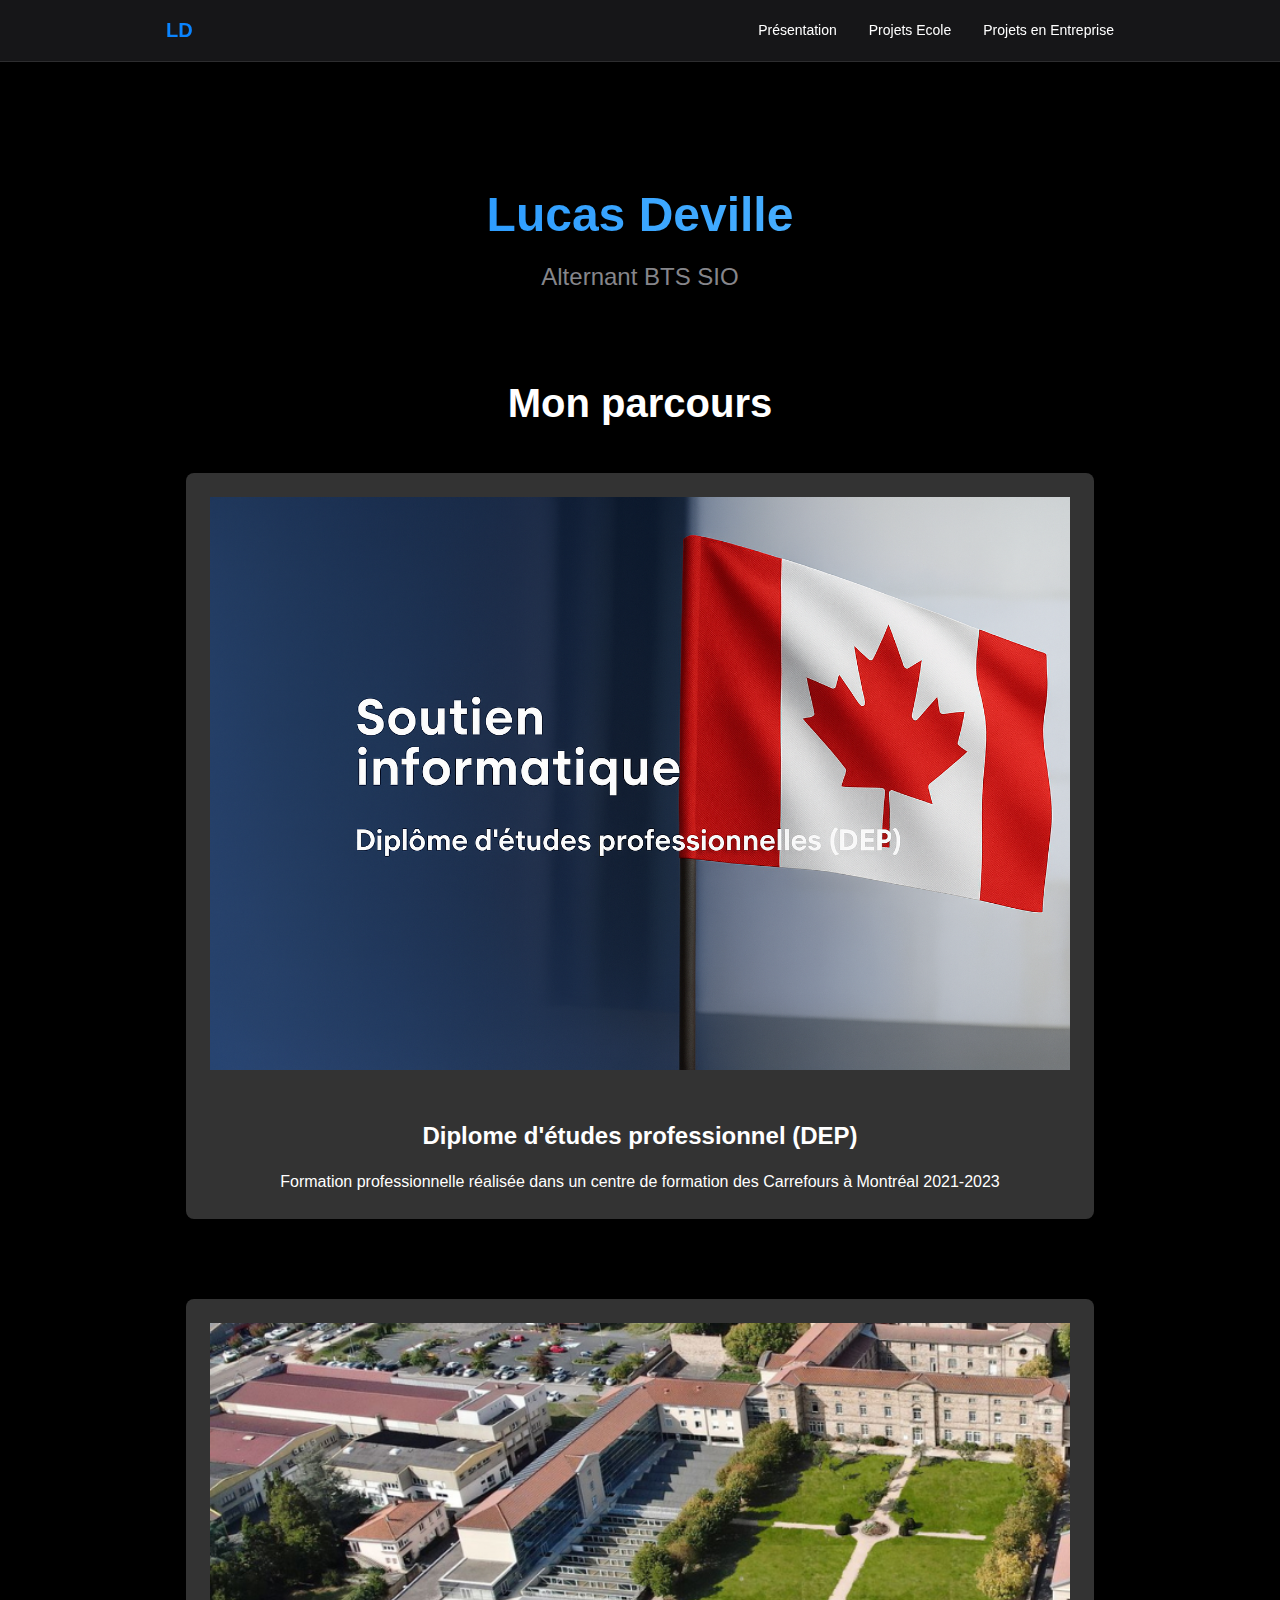
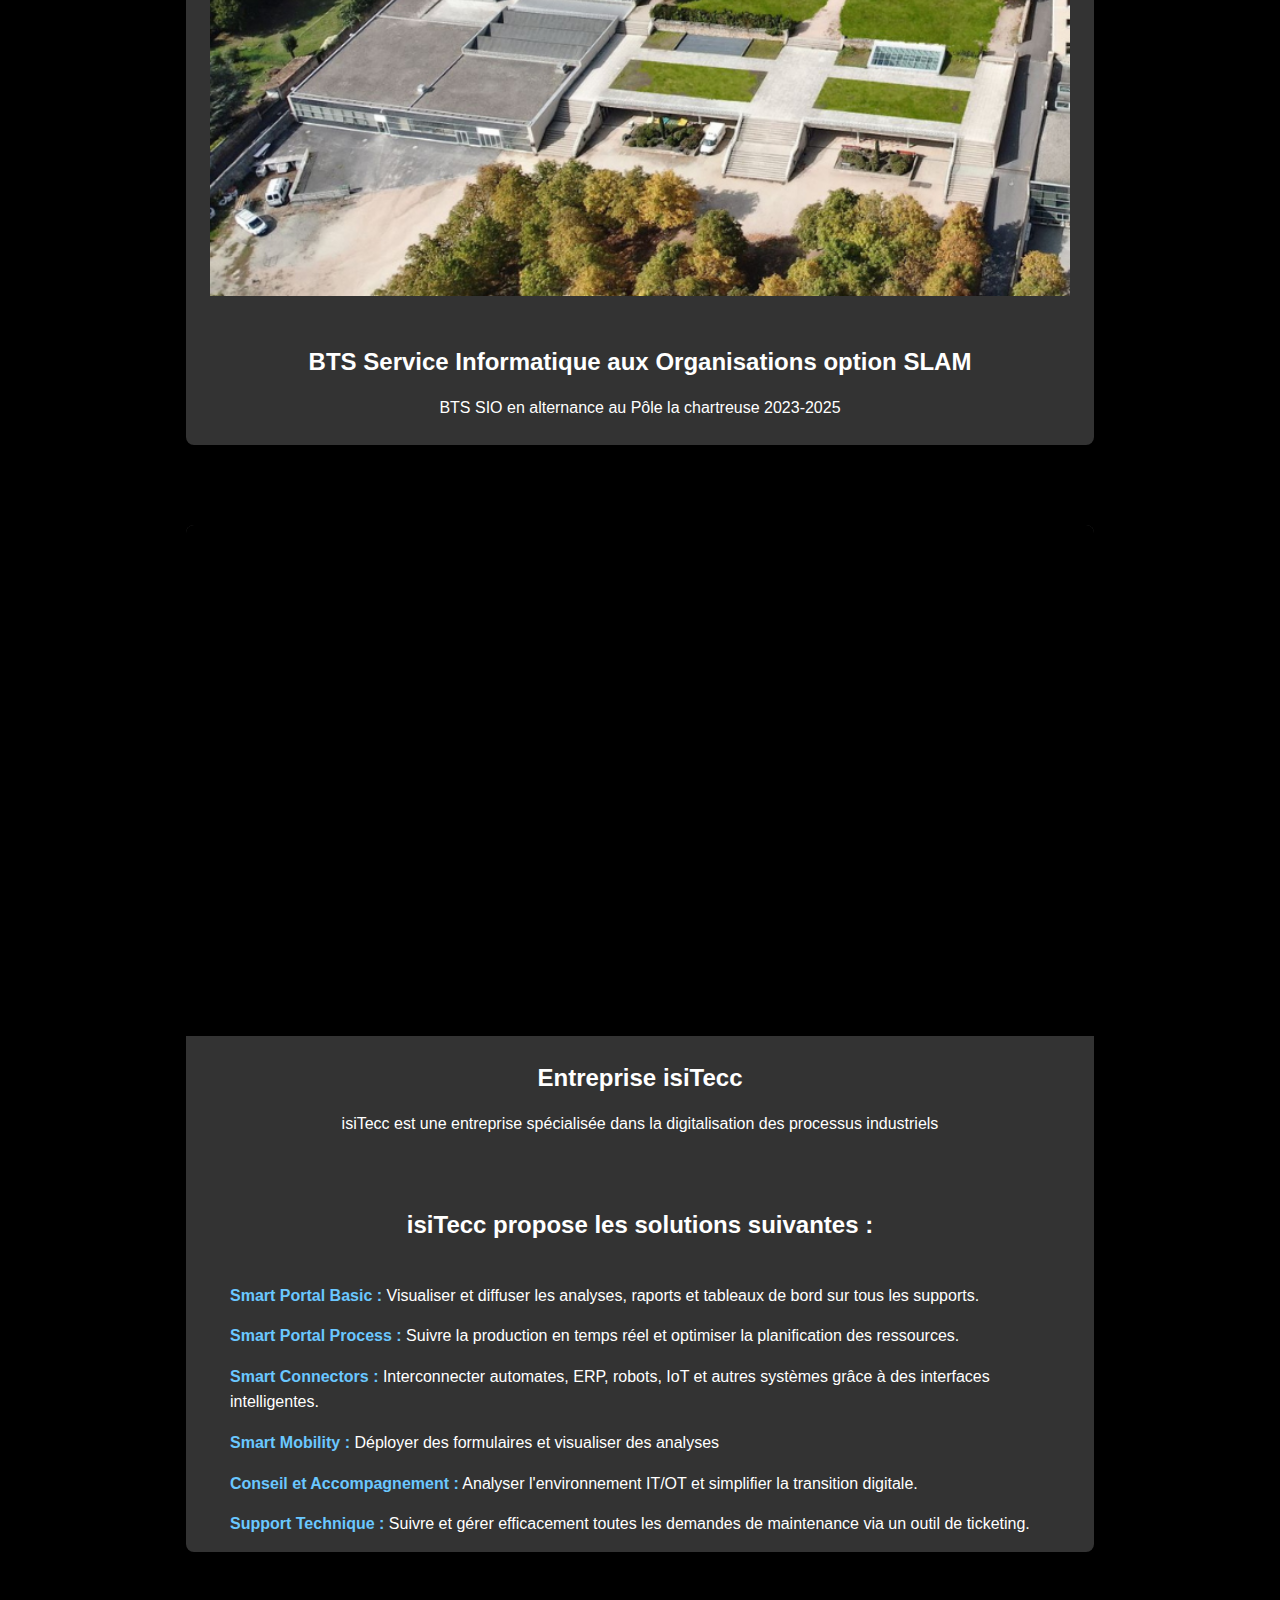
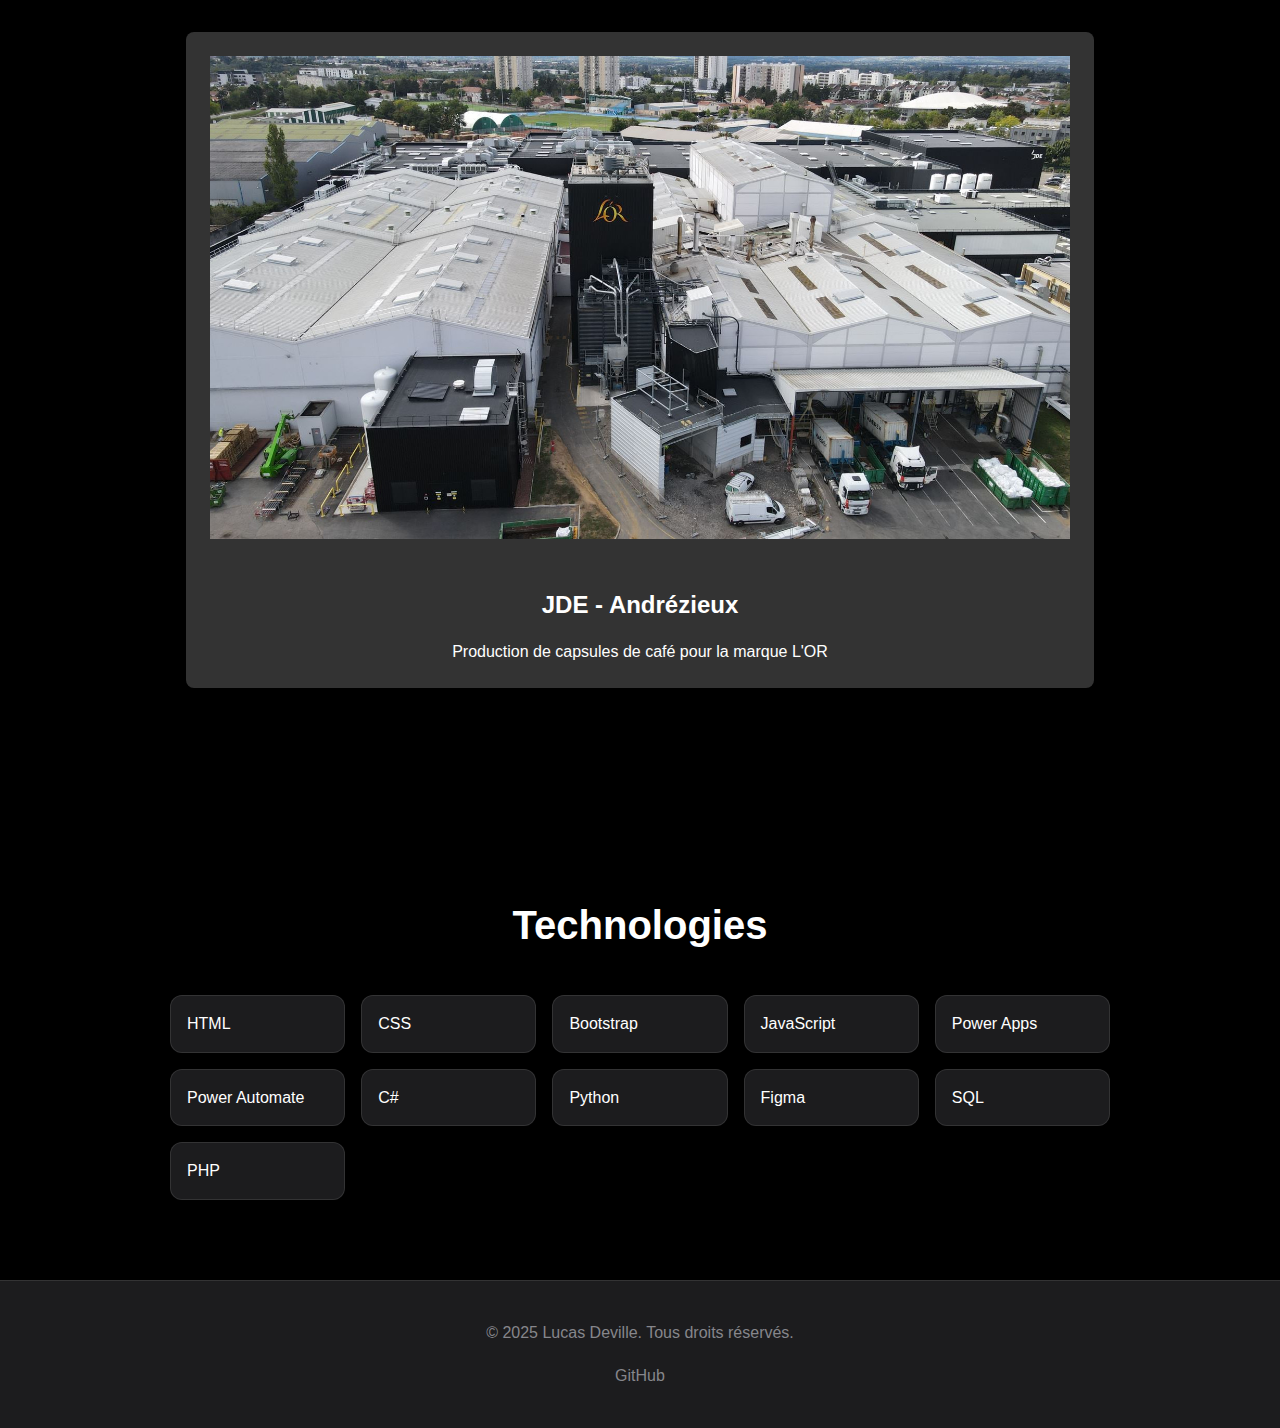
<file: src/pages/index.html>
<!DOCTYPE html>
<html lang="fr">
<head>
    <meta charset="UTF-8">
    <meta name="viewport" content="width=device-width, initial-scale=1.0">
    <title>Lucas Deville | Portfolio</title>
    <link rel="stylesheet" href="../assets/css/styles.css">
</head>
<body>
    <nav class="nav-container">
        <div class="nav">
            <div class="logo">LD</div>
            <div class="nav-links">
                <a href="index.html">Présentation</a>
                <a href="projetsecole.html">Projets Ecole</a>
                <a href="projects.html">Projets en Entreprise</a>
                
            </div>
        </div>
    </nav>

    <section class="hero">
        <h1>Lucas Deville </h1>
        <p>Alternant BTS SIO</p>
    </section>

    <section class="section">
        <h2 class="section-title">Mon parcours</h2>
        <div class="projects-grid">
            <div class="project-card">
                <img src="../assets/img/canada.png" alt="Projet 1">
                <div class="project-info">
                    <h3>Diplome d'études professionnel (DEP)</h3>
                    <p>Formation professionnelle réalisée dans un centre de formation des Carrefours à Montréal 2021-2023</p>
                </div>
            </div>
            <div class="project-card">
                <img src="../assets/img/lycee_pro.png" alt="Projet 2">
                <div class="project-info">
                    <h3>BTS Service Informatique aux Organisations option SLAM</h3>
                    <p>BTS SIO en alternance au Pôle la chartreuse 2023-2025</p>
                </div>
            </div>
            <div class="project-card">
                <div class="video-container" data-video-container>
                    <iframe 
                        src="https://www.youtube.com/embed/V3luxernPPI?si=wNBXW-7Cxy1CAUSg&mute=1&loop=1&playlist=V3luxernPPI&vq=hd1080" 
                        title="YouTube video player" 
                        frameborder="0" 
                        allow="accelerometer; autoplay; clipboard-write; encrypted-media; gyroscope; picture-in-picture; web-share" 
                        referrerpolicy="strict-origin-when-cross-origin" 
                        >
                    </iframe>
                </div>
                <div class="project-info">
                    <h3>Entreprise isiTecc</h3>
                    <p>isiTecc est une entreprise spécialisée dans la digitalisation des processus industriels</p><br><br><br>
                    <h3>isiTecc propose les solutions suivantes :<h3>
                </div> 
                
                <ul class="services-list">
                    <li><strong>Smart Portal Basic :</strong> Visualiser et diffuser les analyses, raports et tableaux de bord sur tous les supports.</li>
                    
                    <li><strong>Smart Portal Process :</strong> Suivre la production en temps réel et optimiser la planification des ressources.</li>
                    
                    <li><strong>Smart Connectors :</strong> Interconnecter automates, ERP, robots, IoT et autres systèmes grâce à des interfaces intelligentes.</li>
                    
                    <li><strong>Smart Mobility :</strong> Déployer des formulaires et visualiser des analyses</li>
                    
                    <li><strong>Conseil et Accompagnement :</strong> Analyser l'environnement IT/OT et simplifier la transition digitale.</li>
                    
                    <li><strong>Support Technique :</strong> Suivre et gérer efficacement toutes les demandes de maintenance via un outil de ticketing.</li>
                </ul>
            </div>
            
            <div class="project-card">
                <img src="../assets/img/initial-jde-peets-lor-andrezieux-boutheon-c-dr.jpg" alt="Projet 2">
                <div class="project-info">
                    <h3>JDE - Andrézieux</h3>
                    <p>Production de capsules de café pour la marque L'OR</p>
                </div>
            </div>
        </div>
    </section>

    <section class="section">
        <h2 class="section-title">Technologies</h2>
        <div class="skills-grid">
            <div class="skill">HTML</div>
            <div class="skill">CSS</div>
            <div class="skill">Bootstrap</div>
            <div class="skill">JavaScript</div>
            <div class="skill">Power Apps</div>
            <div class="skill">Power Automate</div>
            <div class="skill">C#</div>
            <div class="skill">Python</div>
            <div class="skill">Figma</div>
            <div class="skill">SQL</div>
            <div class="skill">PHP</div>
        </div>
    </section>

    <footer>
        <p>&copy; 2025 Lucas Deville. Tous droits réservés.</p>
        <div class="social-links">
            <a href="https://github.com/Hoza-GH" target="_blank">GitHub</a>
        </div>
    </footer>

    <script src="../assets/js/main.js"></script>
</body>
</html>
</file>
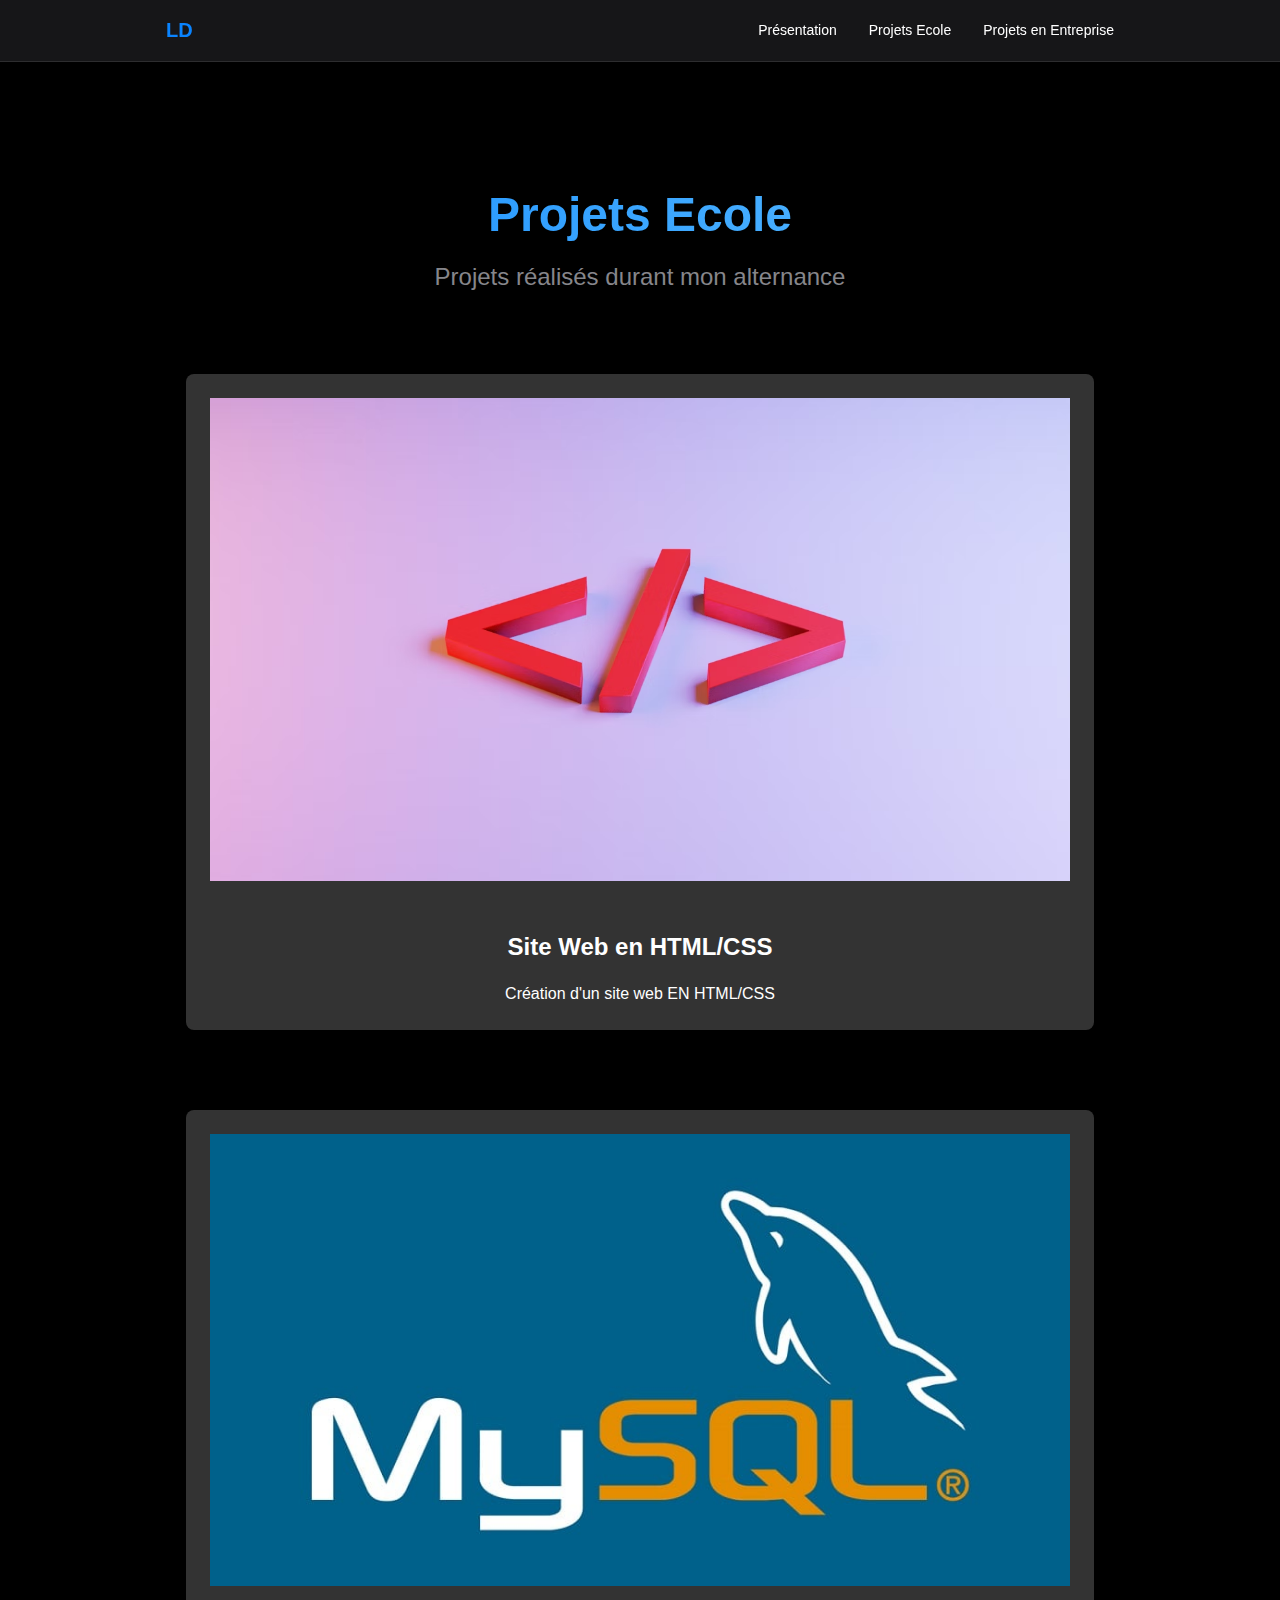
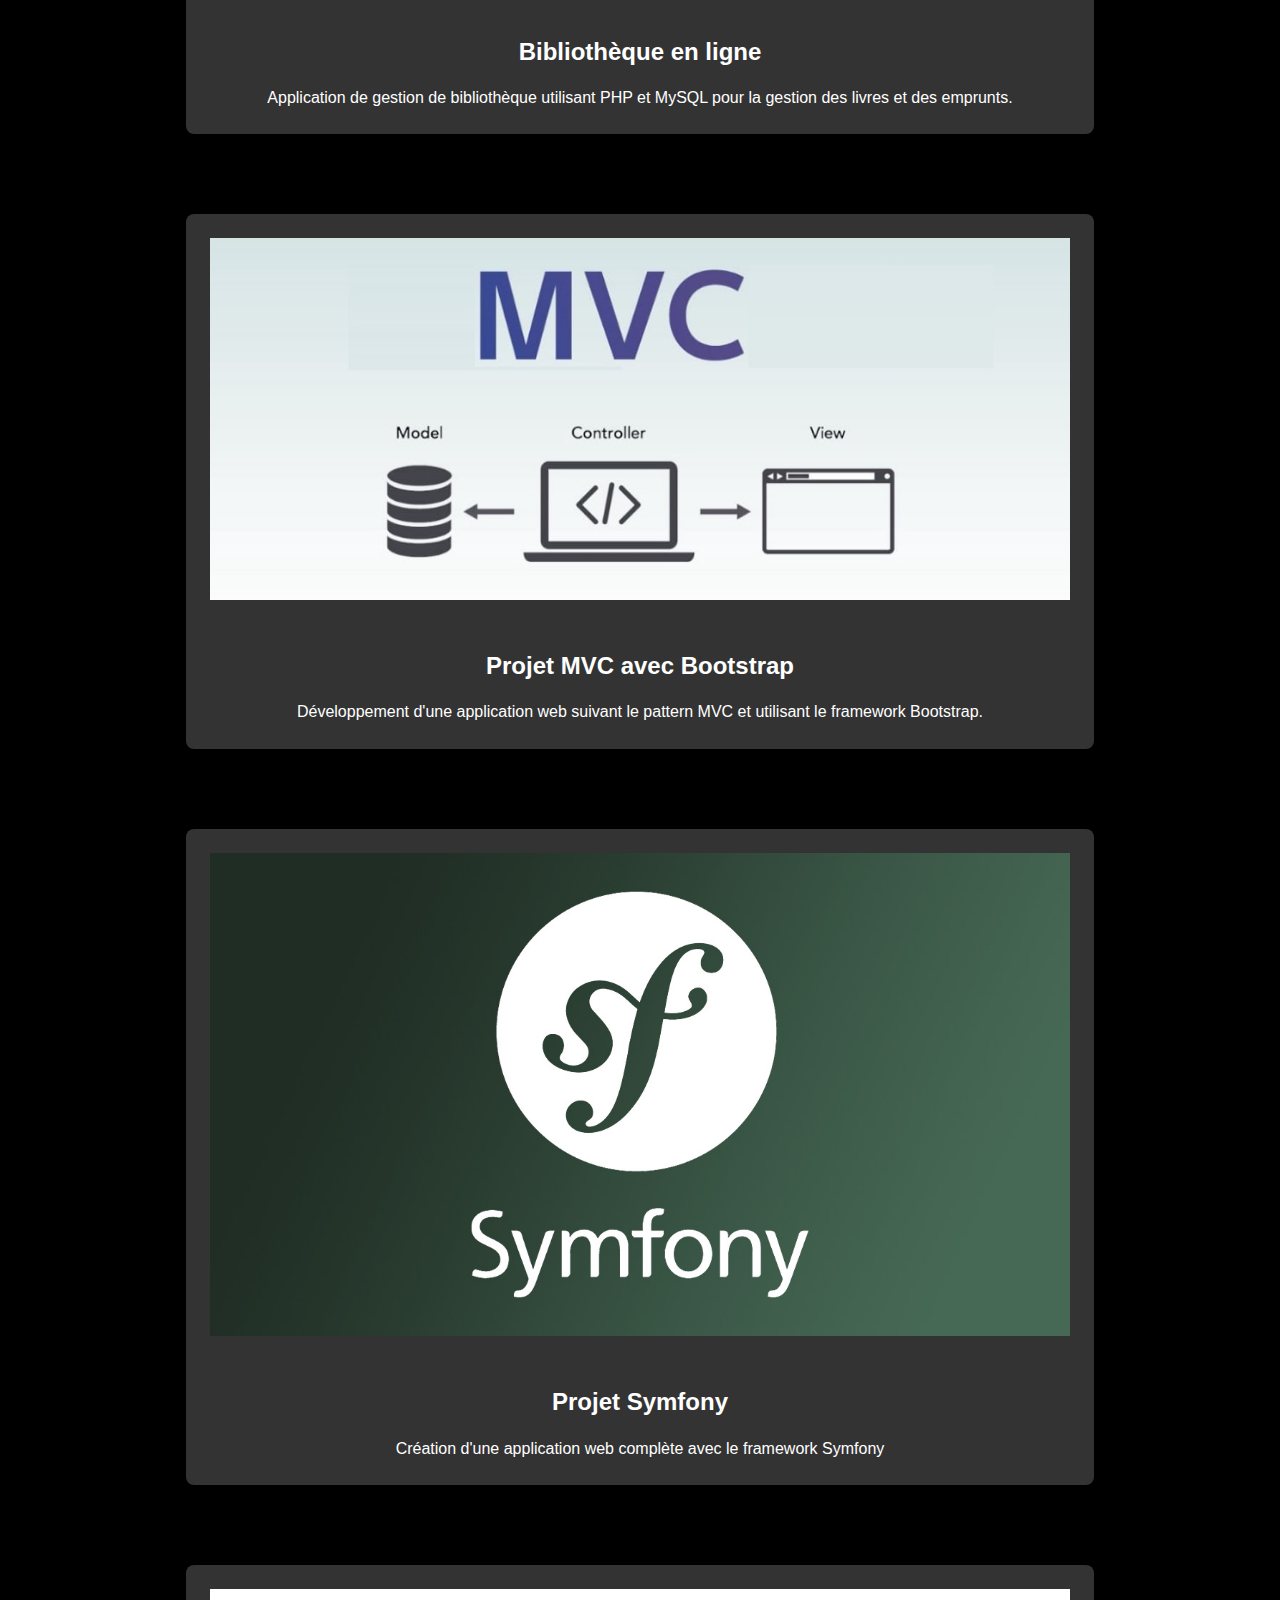
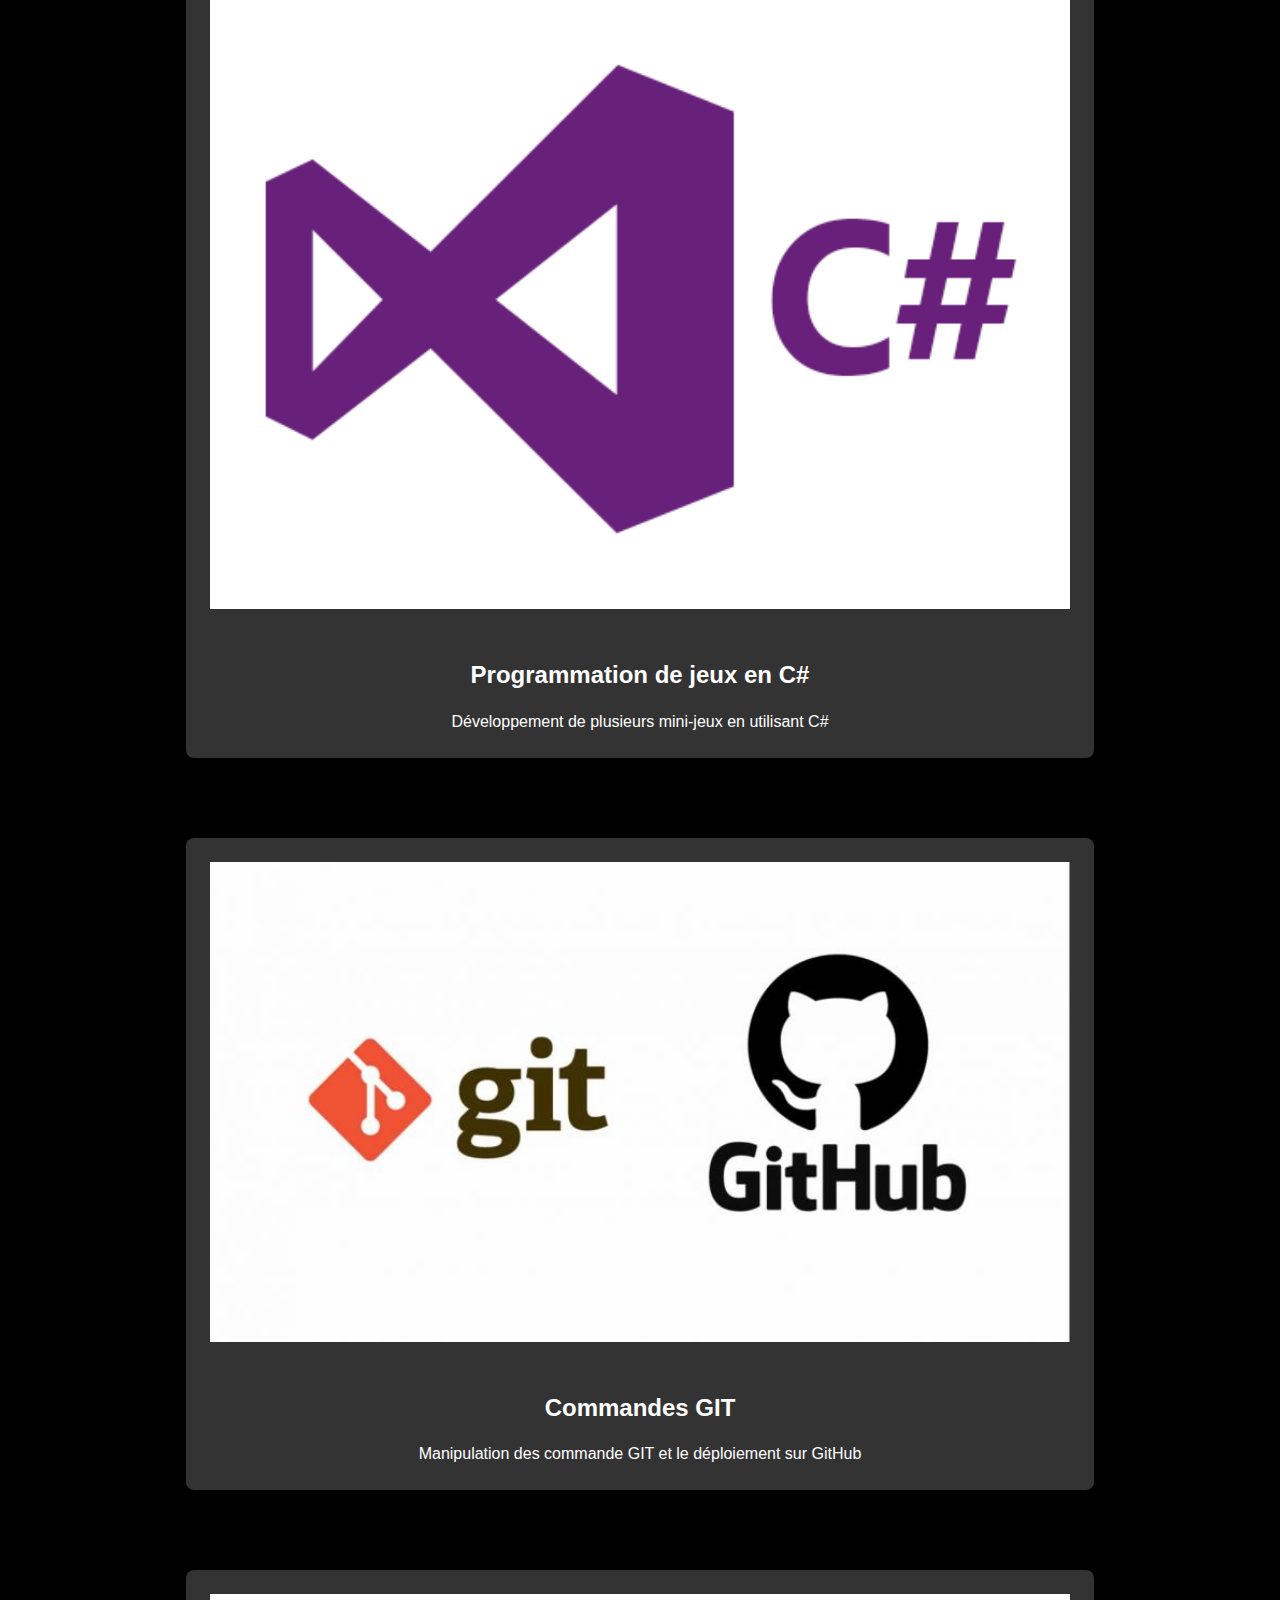
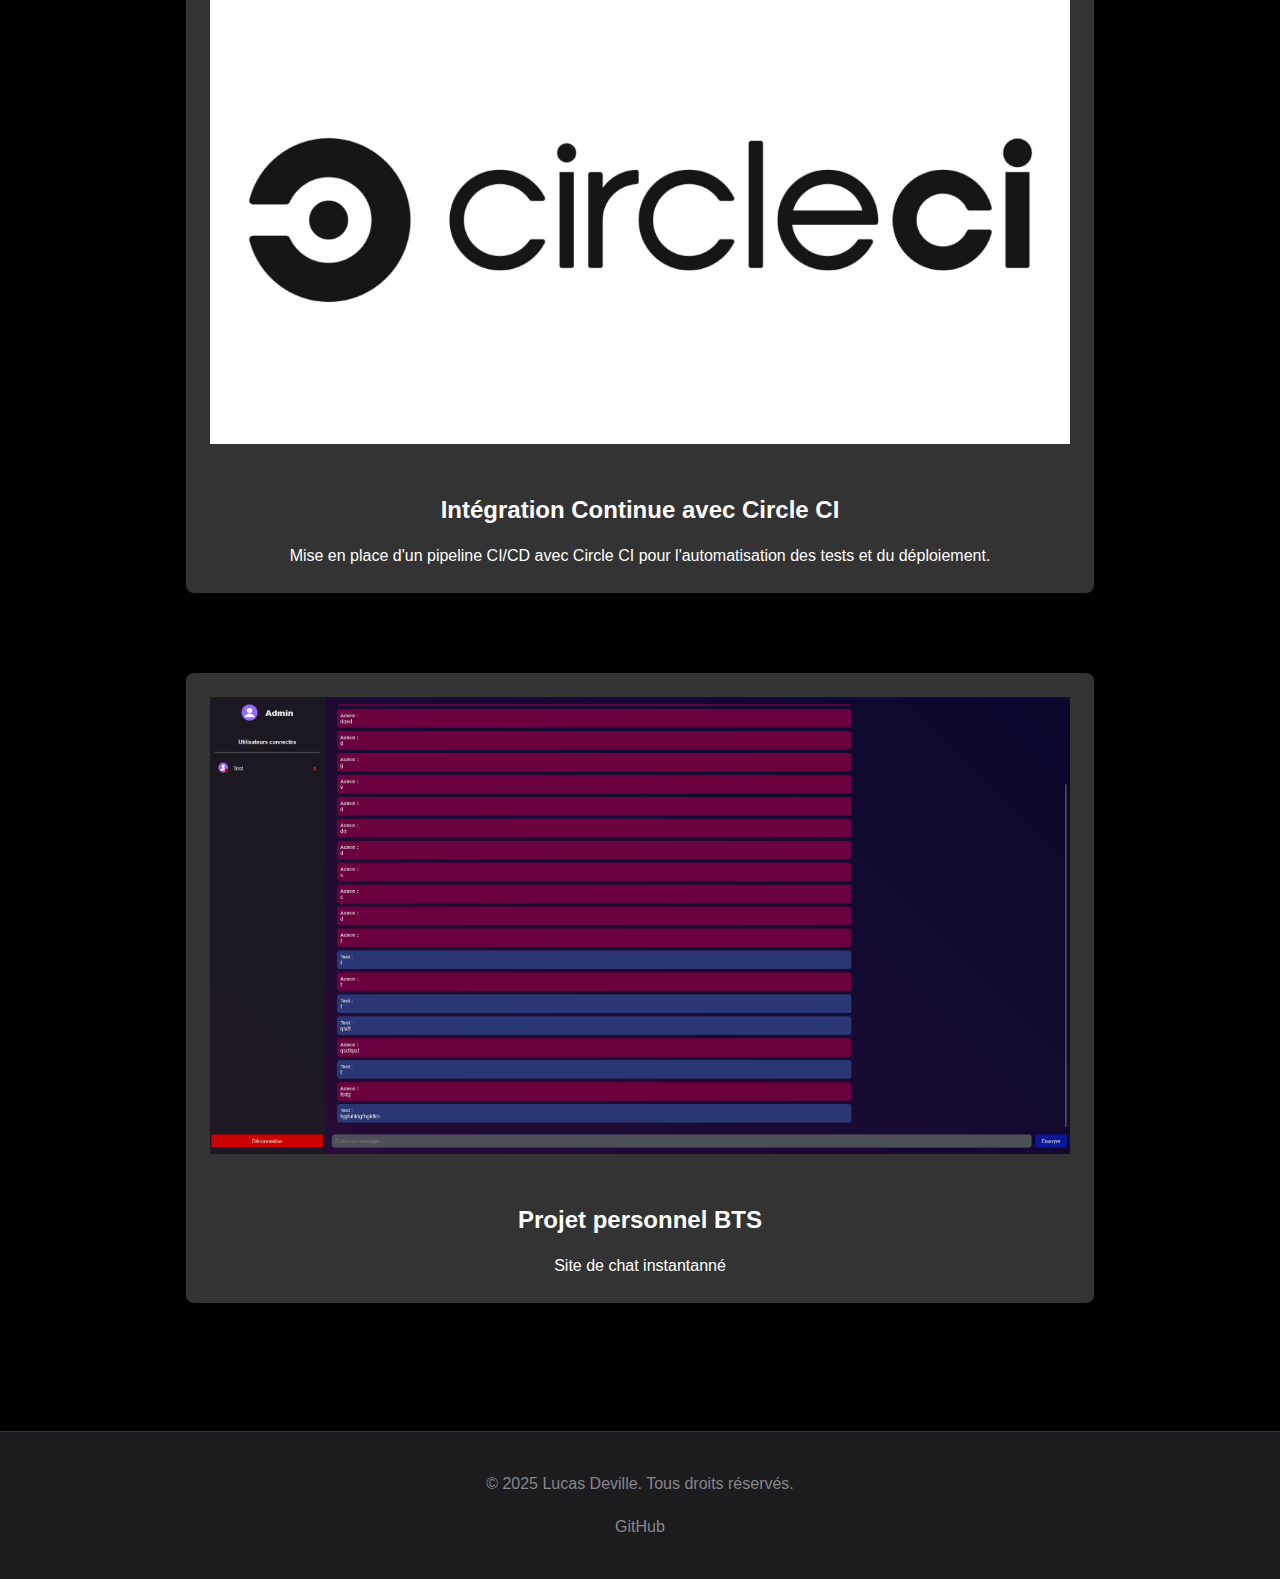
<file: src/pages/projetsecole.html>
<!DOCTYPE html>
<html lang="fr">
<head>
    <meta charset="UTF-8">
    <meta name="viewport" content="width=device-width, initial-scale=1.0">
    <title>À Propos - Lucas Deville</title>
    <link rel="stylesheet" href="../assets/css/styles.css">
</head>
<body>
    <nav class="nav-container">
        <div class="nav">
            <div class="logo">LD</div>
            <div class="nav-links">
                <a href="index.html">Présentation</a>
                <a href="projetsecole.html">Projets Ecole</a>
                <a href="projects.html">Projets en Entreprise</a>
            </div>
        </div>
    </nav>

    <section class="hero">
        <h1>Projets Ecole</h1>
        <p>Projets réalisés durant mon alternance</p>
    </section>

    <section class="section">
        <div class="projects-grid">

            
            <div class="project-card">
                <img src="../assets/img/photo-1621839673705-6617adf9e890.avif" alt="Site Web HTML/CSS">
                <div class="project-info">
                    <h3>Site Web en HTML/CSS</h3>
                    <p>Création d'un site web EN HTML/CSS</p>
                </div>
            </div>
    
            <div class="project-card">
                <img src="../assets/img/mysql.jpg" alt="Projet Bibliothèque">
                <div class="project-info">
                    <h3>Bibliothèque en ligne</h3>
                    <p>Application de gestion de bibliothèque utilisant PHP et MySQL pour la gestion des livres et des emprunts.</p>
                </div>
            </div>
    
            <div class="project-card">
                <img src="../assets/img/java-mvc-project.jpeg" alt="Projet MVC">
                <div class="project-info">
                    <h3>Projet MVC avec Bootstrap</h3>
                    <p>Développement d'une application web suivant le pattern MVC et utilisant le framework Bootstrap.</p>
                </div>
            </div>
    
            <div class="project-card">
                <img src="../assets/img/bfdev-symfony.jpg" alt="Projet Symfony">
                <div class="project-info">
                    <h3>Projet Symfony</h3>
                    <p>Création d'une application web complète avec le framework Symfony</p>
                </div>
            </div>
    
            <div class="project-card">
                <img src="../assets/img/csharp-net.png" alt="Jeux C#">
                <div class="project-info">
                    <h3>Programmation de jeux en C#</h3>
                    <p>Développement de plusieurs mini-jeux en utilisant C#</p>
                </div>
            </div>
            
            <div class="project-card">
                <img src="../assets/img/6qMFxhB8kcX7abtNYtVp.jpeg" alt="Circle CI">
                <div class="project-info">
                    <h3>Commandes GIT</h3>
                    <p>Manipulation des commande GIT et le déploiement sur GitHub</p>
                </div>
            </div>

            <div class="project-card">
                <img src="../assets/img/circle-logo-horizontal-black.jpg" alt="Circle CI">
                <div class="project-info">
                    <h3>Intégration Continue avec Circle CI</h3>
                    <p>Mise en place d'un pipeline CI/CD avec Circle CI pour l'automatisation des tests et du déploiement.</p>
                </div>
            </div>
            <div class="project-card">
                <img src="../assets/img/Capture d’écran 2025-04-07 223611.png" alt="Circle CI">
                <div class="project-info">
                    <h3>Projet personnel BTS</h3>
                    <p>Site de chat instantanné</p>
                </div>
            </div>
        </div>
    </section>

    <footer>
        <p>&copy; 2025 Lucas Deville. Tous droits réservés.</p>
        <div class="social-links">
            <a href="https://github.com/Hoza-GH" target="_blank">GitHub</a>
        </div>
    </footer>

    <script src="../assets/js/main.js"></script>
</body>
</html>
</file>
<file: src/assets/css/styles.css>
:root {
    --primary-color: #0a84ff;
    --secondary-color: #86868b;
    --background-dark: #000000;
    --background-card: #1c1c1e;
    --text-light: #ffffff;
    --text-secondary: #86868b;
    --spacing-unit: 8px;
    --nav-blur: rgba(28, 28, 30, 0.8);
}

/* Reset */
* {
    margin: 0;
    padding: 0;
    box-sizing: border-box;
}

body {
    font-family: -apple-system, BlinkMacSystemFont, "Segoe UI", Roboto, sans-serif;
    background-color: var(--background-dark);
    color: var(--text-light);
    line-height: 1.47059;
    font-weight: 400;
    -webkit-font-smoothing: antialiased;
}

/* Navigation */
.nav-container {
    background: var(--nav-blur);
    backdrop-filter: blur(20px);
    position: fixed;
    width: 100%;
    z-index: 100;
    border-bottom: 1px solid rgba(255, 255, 255, 0.1);
}

.nav {
    max-width: 980px;
    margin: 0 auto;
    padding: 16px;
    display: flex;
    justify-content: space-between;
    align-items: center;
}

.nav-links {
    display: flex;
    gap: 32px;
}

.nav-links a {
    text-decoration: none;
    color: var(--text-light);
    font-size: 14px;
    transition: color 0.3s ease;
}

.nav-links a:hover {
    color: var(--primary-color);
}

.logo {
    color: var(--primary-color);
    font-weight: 600;
    font-size: 20px;
}

/* Hero Section */
.hero {
    background: var(--background-dark);
    color: var(--text-light);
    padding: 180px 20px 0px;
    text-align: center;
}

.hero h1 {
    font-size: 48px;
    font-weight: 600;
    margin-bottom: var(--spacing-unit);
    background: linear-gradient(90deg, #0a84ff, #6ac7ff);
    -webkit-background-clip: text;
    -webkit-text-fill-color: transparent;
}

.hero p {
    font-size: 24px;
    max-width: 600px;
    margin: 0 auto;
    color: var(--text-secondary);
}

/* Section Styling */
.section {
    max-width: 980px;
    margin: 0 auto;
    padding: 80px 20px;
}

.section-title {
    font-size: 40px;
    font-weight: 600;
    text-align: center;
    margin-bottom: 40px;
    color: var(--text-light);
}

/* Project Cards */
.projects-grid {
    display: flex;
    flex-direction: column;
    gap: 2rem;
    max-width: 1400px;
    margin: 0 auto;
    padding: 0 1rem;
}

.project-card {
    display: flex;
    flex-direction: column;
    background: #333333;
    border-radius: 8px;
    overflow: hidden;
    box-shadow: 0 4px 6px rgba(0, 0, 0, 0.1);
    transition: transform 0.3s ease;
    width: 100%;
    margin-bottom: 3rem;
}

.project-card:hover {
    transform: translateY(-5px);
}

.project-card img {
    width: 100%;
    height: auto;
    max-height: 700px;
    object-fit: contain;
    padding: 1.5rem;
}

.project-card .video-container {
    position: relative;
    width: 100%;
    padding-bottom: 56.25%; /* Ratio 16:9 */
    height: 0;
}

.project-card .video-container iframe {
    position: absolute;
    top: 0;
    left: 0;
    width: 100%;
    height: 100%;
    background-color: #000;
}

.project-info {
    padding: 1.5rem;
    text-align: center;
}

.project-info h3 {
    margin-bottom: 1rem;
    font-size: 1.5rem;
    color: #ffffff;
}

.project-info p {
    color: #ffffff;
    line-height: 1.6;
}

/* Skills Grid */
.skills-grid {
    display: grid;
    grid-template-columns: repeat(auto-fit, minmax(150px, 1fr));
    gap: 16px;
    margin-top: 32px;
}

.skill {
    background: var(--background-card);
    padding: 16px;
    border-radius: 12px;
    border: 1px solid rgba(255, 255, 255, 0.1);
    color: var(--text-light);
}

/* Contact Form */
.contact-form {
    max-width: 600px;
    margin: 0 auto;
}

.form-group {
    margin-bottom: 24px;
}

.form-group label {
    display: block;
    margin-bottom: 8px;
    font-weight: 500;
    color: var(--text-light);
}

.form-group input,
.form-group textarea {
    width: 100%;
    padding: 12px;
    background: var(--background-card);
    border: 1px solid rgba(255, 255, 255, 0.1);
    border-radius: 8px;
    font-size: 16px;
    color: var(--text-light);
}

.form-group input:focus,
.form-group textarea:focus {
    outline: none;
    border-color: var(--primary-color);
}

button {
    background: var(--primary-color);
    color: var(--text-light);
    border: none;
    padding: 12px 24px;
    border-radius: 8px;
    font-size: 16px;
    cursor: pointer;
    transition: all 0.3s ease;
}

button:hover {
    background-color: #0070e0;
    transform: translateY(-1px);
}

/* Footer */
footer {
    background: var(--background-card);
    padding: 40px 20px;
    text-align: center;
    color: var(--text-secondary);
    border-top: 1px solid rgba(255, 255, 255, 0.1);
}

.social-links {
    margin-top: 20px;
}

.social-links a {
    color: var(--text-secondary);
    text-decoration: none;
    margin: 0 12px;
    transition: color 0.3s ease;
}

.social-links a:hover {
    color: var(--primary-color);
}

/* About Section */
.about-section {
    max-width: 800px;
    margin: 0 auto;
    padding: 120px 20px;
}

.about-section p {
    color: var(--text-secondary);
    margin-bottom: 20px;
    line-height: 1.6;
}

/* Services List */
.services-list {
    list-style: none;
    padding: 0px 20px 0px 20px;
    color: var(--text-light);
}

.services-list li {
    margin-bottom: 15px;
    padding-left: 24px;
    position: relative;
    line-height: 1.6;
}

.services-list strong {
    color:  #6ac7ff;;
    font-weight: 600;
}

/* Responsive Design */
@media (max-width: 768px) {
    .hero h1 {
        font-size: 32px;
    }
    
    .hero p {
        font-size: 18px;
    }
    
    .section-title {
        font-size: 32px;
    }
}
</file>
